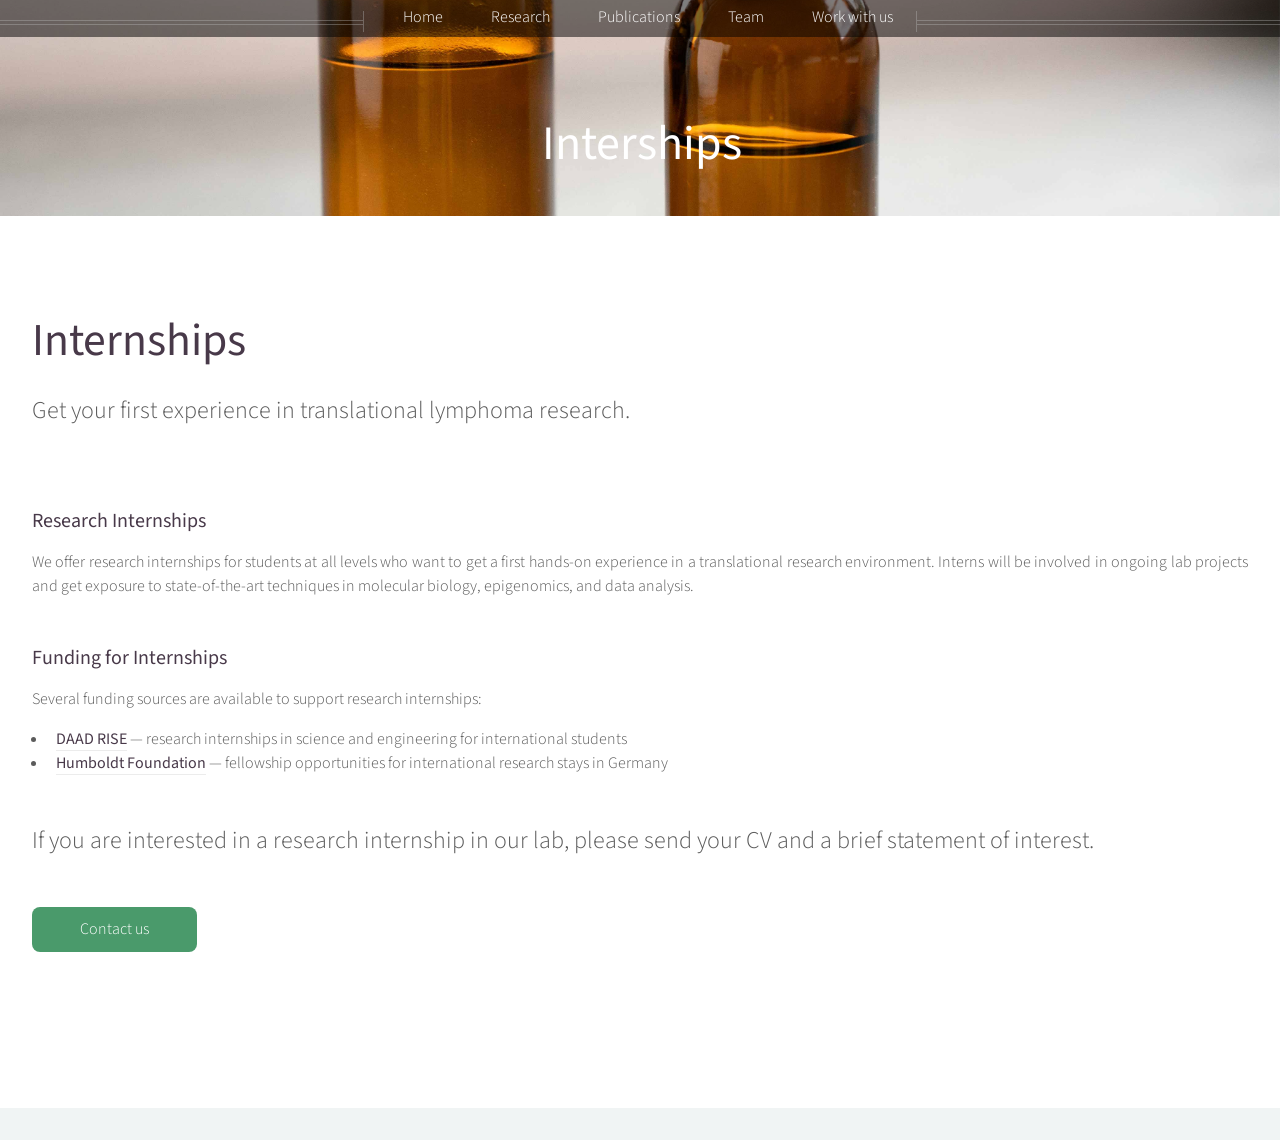
<file: internship.html>
<!DOCTYPE HTML>
<html>
    <head>
        <title>Internships | Pelzer Lab</title>
        <meta charset="utf-8" />
        <meta name="viewport" content="width=device-width, initial-scale=1, user-scalable=no" />
        <link rel="stylesheet" href="assets/css/main.css" />
        <noscript><link rel="stylesheet" href="assets/css/noscript.css" /></noscript>
    </head>
    <body class="no-sidebar is-preload">
        <div id="page-wrapper">

            <!-- Header -->
                <div id="header" style="background-image: url('images/intern.jpg'); background-size: cover; background-position: center;">
                    <div class="inner">
                        <header>
                            <h1><a href="index.html" id="logo">Interships</a></h1>
                        </header>
                    </div>
                    <nav id="nav" style="background-color: rgba(0,0,0,0.5);padding: 5px 0;">
                        <ul>
                            <li><a href="index.html">Home</a></li>
                            <li><a href="research.html">Research</a></li>
                            <li><a href="publications.html">Publications</a></li>
                            <li><a href="team.html">Team</a></li>
                            <li><a href="workwithus.html">Work with us</a></li>
                        </ul>
                    </nav>
                </div>

            <!-- Main -->
                <div class="wrapper style1">
                    <div class="container">
                        <article id="main">
                            <header>
                                <h2>Internships</h2>
                                <p>Get your first experience in translational lymphoma research.</p>
                            </header>
                            <section>
                                <header>
                                    <h3>Research Internships</h3>
                                </header>
                                <p>
                                    We offer research internships for students at all levels who want 
                                    to get a first hands-on experience in a translational research 
                                    environment. Interns will be involved in ongoing lab projects and 
                                    get exposure to state-of-the-art techniques in molecular biology, 
                                    epigenomics, and data analysis.
                                </p>
                            </section>
                            <section>
                                <header>
                                    <h3>Funding for Internships</h3>
                                </header>
                                <p>Several funding sources are available to support research internships:</p>
                                <ul>
                                    <li><a href="https://www.daad.de/en/study-and-research-in-germany/scholarships/daad-scholarships/" target="_blank"><strong>DAAD RISE</strong></a> — research internships in science and engineering for international students</li>
                                    <li><a href="https://www.humboldt-foundation.de/en/apply/sponsorship-programmes/humboldt-research-fellowship" target="_blank"><strong>Humboldt Foundation</strong></a> — fellowship opportunities for international research stays in Germany</li>
                                </ul>
                            </section>
                            <section style="margin-bottom: 60px;">
                                <header>
                                <p>
                                    If you are interested in a research internship in our lab, 
                                    please send your CV and a brief statement of interest.
                                </p>
                                <footer>
                                    <a href="mailto:benedikt.pelzer@uk-essen.de" class="button" style="background-color: #4a9a6b; border-color: #4a9a6b; color: #fff;">Contact us</a>
                                </footer>
</file>
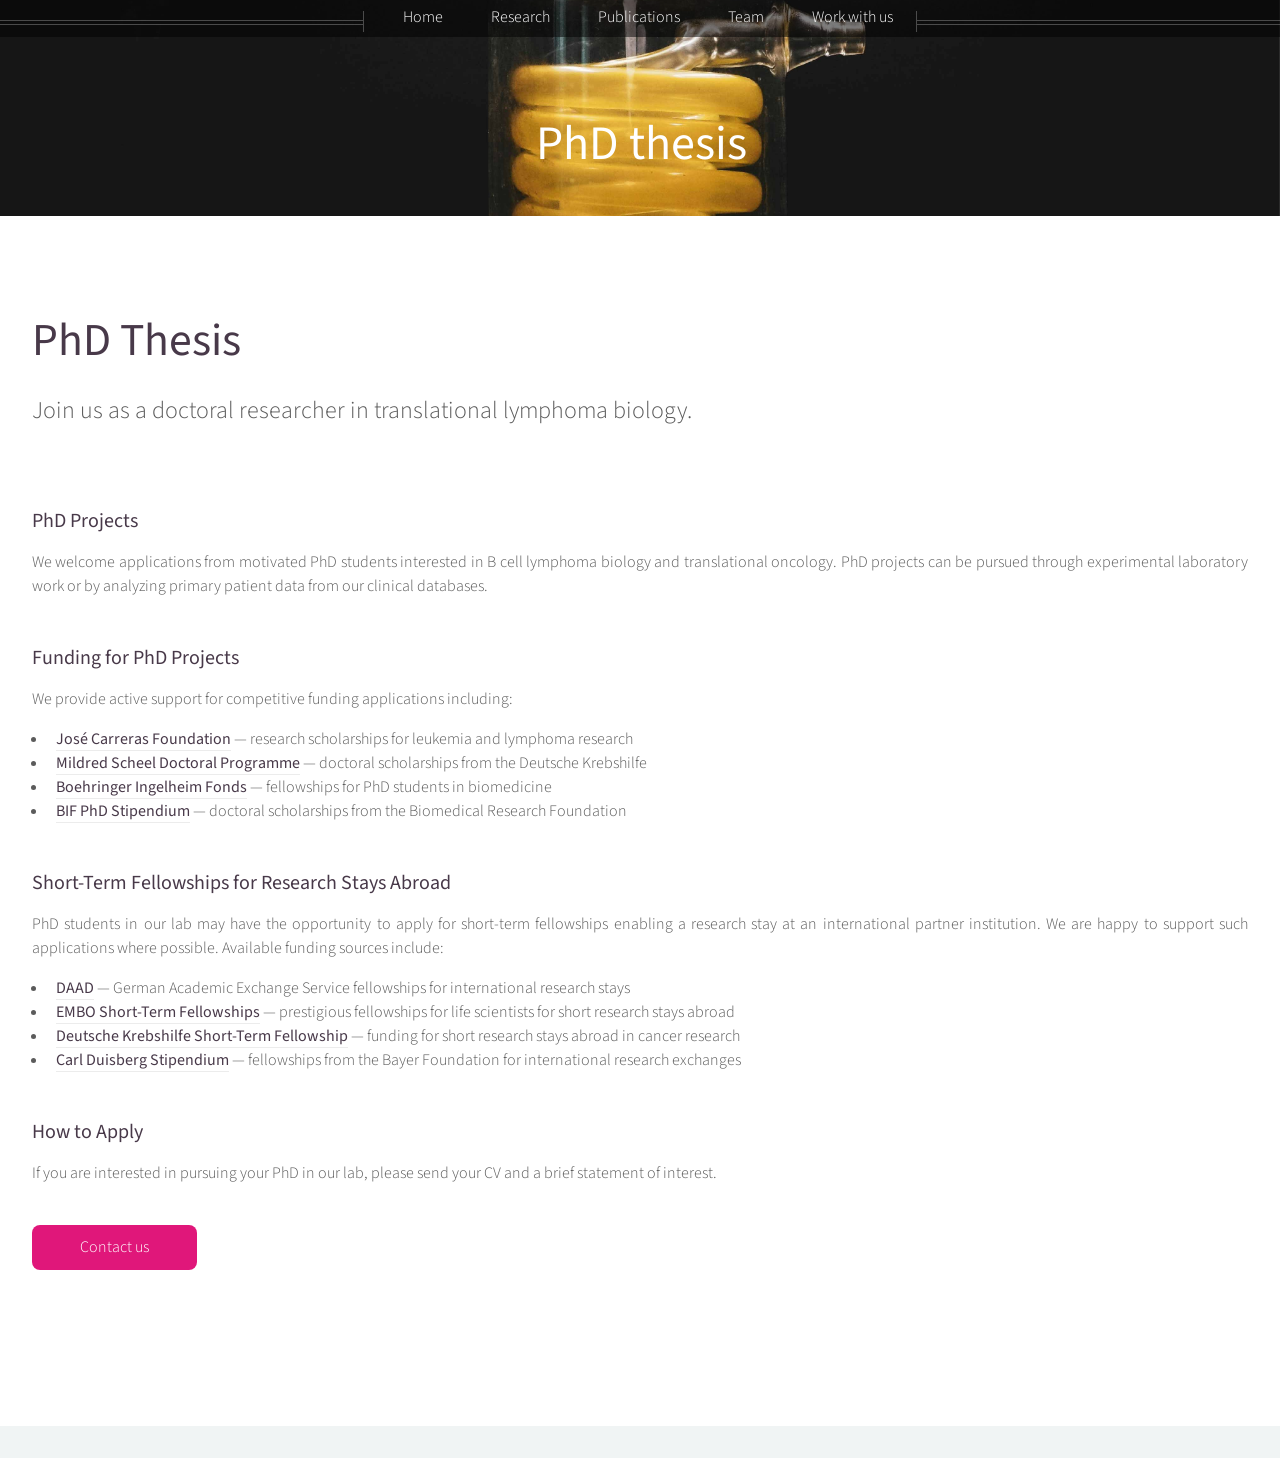
<file: phdthesis.html>
<!DOCTYPE HTML>
<html>
    <head>
        <title>PhD Thesis | Pelzer Lab</title>
        <meta charset="utf-8" />
        <meta name="viewport" content="width=device-width, initial-scale=1, user-scalable=no" />
        <link rel="stylesheet" href="assets/css/main.css" />
        <noscript><link rel="stylesheet" href="assets/css/noscript.css" /></noscript>
    </head>
    <body class="no-sidebar is-preload">
        <div id="page-wrapper">

            <!-- Header -->
                <div id="header" style="background-image: url('images/phdstudent1.jpg'); background-size: cover; background-position: center;">
                    <div class="inner">
                        <header>
                            <h1><a href="index.html" id="logo">PhD thesis</a></h1>
                        </header>
                    </div>
                    <nav id="nav" style="background-color: rgba(0,0,0,0.5);padding: 5px 0;">
                        <ul>
                            <li><a href="index.html">Home</a></li>
                            <li><a href="research.html">Research</a></li>
                            <li><a href="publications.html">Publications</a></li>
                            <li><a href="team.html">Team</a></li>
                            <li><a href="workwithus.html">Work with us</a></li>
                        </ul>
                    </nav>
                </div>

            <!-- Main -->
                <div class="wrapper style1">
                    <div class="container">
                        <article id="main">
                            <header>
                                <h2>PhD Thesis</h2>
                                <p>Join us as a doctoral researcher in translational lymphoma biology.</p>
                            </header>
                            <section>
                                <header>
                                    <h3>PhD Projects</h3>
                                </header>
                                <p>
                                    We welcome applications from motivated PhD students interested in 
                                    B cell lymphoma biology and translational oncology. PhD projects 
                                    can be pursued through experimental laboratory work or by analyzing 
                                    primary patient data from our clinical databases.
                                </p>
                            </section>
                            <section>
                                <header>
                                    <h3>Funding for PhD Projects</h3>
                                </header>
                                <p>We provide active support for competitive funding applications including:</p>
                                <ul>
                                    <li><a href="https://www.carreras-stiftung.de/antrag-stipendien/" target="_blank"><strong>José Carreras Foundation</strong></a> — research scholarships for leukemia and lymphoma research</li>
                                    <li><a href="https://www.krebshilfe.de/forschen/foerderung/foerderprogramme/nachwuchsfoerderung/mildred-scheel-doktoranden/" target="_blank"><strong>Mildred Scheel Doctoral Programme</strong></a> — doctoral scholarships from the Deutsche Krebshilfe</li>
                                    <li><a href="https://www.boehringer-ingelheim-stiftung.de/en/grants/phd-fellowships" target="_blank"><strong>Boehringer Ingelheim Fonds</strong></a> — fellowships for PhD students in biomedicine</li>
                                    <li><a href="https://bifonds.de/de/stipendien-grants/phd-stipendien.html" target="_blank"><strong>BIF PhD Stipendium</strong></a> — doctoral scholarships from the Biomedical Research Foundation</li>
                                </ul>
                            </section>
                            <section>
                                <header>
                                    <h3>Short-Term Fellowships for Research Stays Abroad</h3>
                                </header>
                                <p>
                                    PhD students in our lab may have the opportunity to apply for 
                                    short-term fellowships enabling a research stay at an international 
                                    partner institution. We are happy to support such applications where possible. 
                                    Available funding sources include:
                                </p>
                                <ul>
                                    <li><a href="https://www.daad.de/en/study-and-research-in-germany/scholarships/daad-scholarships/" target="_blank"><strong>DAAD</strong></a> — German Academic Exchange Service fellowships for international research stays</li>
                                    <li><a href="https://www.embo.org/funding/fellowships-grants-and-career-support/short-term-fellowships/" target="_blank"><strong>EMBO Short-Term Fellowships</strong></a> — prestigious fellowships for life scientists for short research stays abroad</li>
                                    <li><a href="https://www.krebshilfe.de/forschen/foerderung/foerderprogramme/nachwuchsfoerderung/short-term-fellowship/" target="_blank"><strong>Deutsche Krebshilfe Short-Term Fellowship</strong></a> — funding for short research stays abroad in cancer research</li>
                                    <li><a href="https://www.bayer-foundation.com/de/wissenschaft/stipendien" target="_blank"><strong>Carl Duisberg Stipendium</strong></a> — fellowships from the Bayer Foundation for international research exchanges</li>
                                </ul>
                            </section>
                            <section style="margin-bottom: 60px;">
                                <header>
                                    <h3>How to Apply</h3>
                                </header>
                                <p>
                                    If you are interested in pursuing your PhD in our lab, 
                                    please send your CV and a brief statement of interest.
                                </p>
                                <footer>
                                    <a href="mailto:benedikt.pelzer@uk-essen.de" class="button" style="background-color: #e0177a; border-color: #e0177a; color: #fff;">Contact us</a>
                                </footer>
</file>
<file: assets/css/noscript.css>
/*
	Helios by HTML5 UP
	html5up.net | @ajlkn
	Free for personal and commercial use under the CCA 3.0 license (html5up.net/license)
*/

/* Carousel */

	.carousel {
		overflow-x: auto;
	}

/* Header */

	body.homepage.is-preload #header:after {
		opacity: 0;
	}
</file>
<file: assets/css/main.css>
@import url("https://fonts.googleapis.com/css?family=Source+Sans+Pro:300,300italic,400,400italic,600");
@import url("fontawesome-all.min.css");

/*
	Helios by HTML5 UP
	html5up.net | @ajlkn
	Free for personal and commercial use under the CCA 3.0 license (html5up.net/license)
*/

html, body, div, span, applet, object,
iframe, h1, h2, h3, h4, h5, h6, p, blockquote,
pre, a, abbr, acronym, address, big, cite,
code, del, dfn, em, img, ins, kbd, q, s, samp,
small, strike, strong, sub, sup, tt, var, b,
u, i, center, dl, dt, dd, ol, ul, li, fieldset,
form, label, legend, table, caption, tbody,
tfoot, thead, tr, th, td, article, aside,
canvas, details, embed, figure, figcaption,
footer, header, hgroup, menu, nav, output, ruby,
section, summary, time, mark, audio, video {
	margin: 0;
	padding: 0;
	border: 0;
	font-size: 100%;
	font: inherit;
	vertical-align: baseline;}

article, aside, details, figcaption, figure,
footer, header, hgroup, menu, nav, section {
	display: block;}

body {
	line-height: 1;
}

ol, ul {
	list-style: none;
}

blockquote, q {
	quotes: none;
}

	blockquote:before, blockquote:after, q:before, q:after {
		content: '';
		content: none;
	}

table {
	border-collapse: collapse;
	border-spacing: 0;
}

body {
	-webkit-text-size-adjust: none;
}

mark {
	background-color: transparent;
	color: inherit;
}

input::-moz-focus-inner {
	border: 0;
	padding: 0;
}

input, select, textarea {
	-moz-appearance: none;
	-webkit-appearance: none;
	-ms-appearance: none;
	appearance: none;
}

/* Basic */

	html {
		box-sizing: border-box;
	}

	*, *:before, *:after {
		box-sizing: inherit;
	}

	body {
		background: #f0f4f4;
		color: #5b5b5b;
		font-size: 15pt;
		line-height: 1.85em;
		font-family: 'Source Sans Pro', sans-serif;
		font-weight: 300;
	}

		body.is-preload *, body.is-preload *:before, body.is-preload *:after {
			-moz-animation: none !important;
			-webkit-animation: none !important;
			-ms-animation: none !important;
			animation: none !important;
			-moz-transition: none !important;
			-webkit-transition: none !important;
			-ms-transition: none !important;
			transition: none !important;
		}

	input, textarea, select {
		font-size: 15pt;
		line-height: 1.85em;
		font-family: 'Source Sans Pro', sans-serif;
		font-weight: 300;
	}

	h1, h2, h3, h4, h5, h6 {
		font-weight: 400;
		color: #483949;
		line-height: 1.25em;
	}

	h1 a, h2 a, h3 a, h4 a, h5 a, h6 a {
		color: inherit;
		text-decoration: none;
		border-bottom-color: transparent;
	}

	h1 strong, h2 strong, h3 strong, h4 strong, h5 strong, h6 strong {
		font-weight: 600;
	}

	h2 {
		font-size: 2.85em;
	}

	h3 {
		font-size: 1.25em;
	}

	h4 {
		font-size: 1em;
		margin: 0 0 0.25em 0;
	}

	strong, b {
		font-weight: 400;
		color: #483949;
	}

	em, i {
		font-style: italic;
	}

	a {
		color: inherit;
		border-bottom: solid 1px rgba(128, 128, 128, 0.15);
		text-decoration: none;
		-moz-transition: background-color 0.35s ease-in-out, color 0.35s ease-in-out, border-bottom-color 0.35s ease-in-out;
		-webkit-transition: background-color 0.35s ease-in-out, color 0.35s ease-in-out, border-bottom-color 0.35s ease-in-out;
		-ms-transition: background-color 0.35s ease-in-out, color 0.35s ease-in-out, border-bottom-color 0.35s ease-in-out;
		transition: background-color 0.35s ease-in-out, color 0.35s ease-in-out, border-bottom-color 0.35s ease-in-out;
	}

		a:hover {
			color: #ef8376;
			border-bottom-color: transparent;
		}

	sub {
		position: relative;
		top: 0.5em;
		font-size: 0.8em;
	}

	sup {
		position: relative;
		top: -0.5em;
		font-size: 0.8em;
	}

	blockquote {
		border-left: solid 0.5em #ddd;
		padding: 1em 0 1em 2em;
		font-style: italic;
	}

	p, ul, ol, dl, table {
		margin-bottom: 1em;
	}

	p {
		text-align: justify;
	}

	br.clear {
		clear: both;
	}

	hr {
		position: relative;
		display: block;
		border: 0;
		top: 4.5em;
		margin-bottom: 9em;
		height: 6px;
		border-top: solid 1px rgba(128, 128, 128, 0.2);
		border-bottom: solid 1px rgba(128, 128, 128, 0.2);
	}

		hr:before, hr:after {
			content: '';
			position: absolute;
			top: -8px;
			display: block;
			width: 1px;
			height: 21px;
			background: rgba(128, 128, 128, 0.2);
		}

		hr:before {
			left: -1px;
		}

		hr:after {
			right: -1px;
		}

	.timestamp {
		color: rgba(128, 128, 128, 0.75);
		font-size: 0.8em;
	}

/* Container */

	.container {
		margin: 0 auto;
		max-width: 100%;
		width: 1400px;
	}

		@media screen and (max-width: 1680px) {

			.container {
				width: 1200px;
			}

		}

		@media screen and (max-width: 1280px) {

			.container {
				width: 100%;
			}

		}

		@media screen and (max-width: 960px) {

			.container {
				width: 100%;
			}

		}

		@media screen and (max-width: 840px) {

			.container {
				width: 100%;
			}

		}

		@media screen and (max-width: 736px) {

			.container {
				width: 100%;
			}

		}

/* Row */

	.row {
		display: flex;
		flex-wrap: wrap;
		box-sizing: border-box;
		align-items: stretch;
	}

		.row > * {
			box-sizing: border-box;
		}

		.row.gtr-uniform > * > :last-child {
			margin-bottom: 0;
		}

		.row.aln-left {
			justify-content: flex-start;
		}

		.row.aln-center {
			justify-content: center;
		}

		.row.aln-right {
			justify-content: flex-end;
		}

		.row.aln-top {
			align-items: flex-start;
		}

		.row.aln-middle {
			align-items: center;
		}

		.row.aln-bottom {
			align-items: flex-end;
		}

		.row > .imp {
			order: -1;
		}

		.row > .col-1 {
			width: 8.33333%;
		}

		.row > .off-1 {
			margin-left: 8.33333%;
		}

		.row > .col-2 {
			width: 16.66667%;
		}

		.row > .off-2 {
			margin-left: 16.66667%;
		}

		.row > .col-3 {
			width: 25%;
		}

		.row > .off-3 {
			margin-left: 25%;
		}

		.row > .col-4 {
			width: 33.33333%;
		}

		.row > .off-4 {
			margin-left: 33.33333%;
		}

		.row > .col-5 {
			width: 41.66667%;
		}

		.row > .off-5 {
			margin-left: 41.66667%;
		}

		.row > .col-6 {
			width: 50%;
		}

		.row > .off-6 {
			margin-left: 50%;
		}

		.row > .col-7 {
			width: 58.33333%;
		}

		.row > .off-7 {
			margin-left: 58.33333%;
		}

		.row > .col-8 {
			width: 66.66667%;
		}

		.row > .off-8 {
			margin-left: 66.66667%;
		}

		.row > .col-9 {
			width: 75%;
		}

		.row > .off-9 {
			margin-left: 75%;
		}

		.row > .col-10 {
			width: 83.33333%;
		}

		.row > .off-10 {
			margin-left: 83.33333%;
		}

		.row > .col-11 {
			width: 91.66667%;
		}

		.row > .off-11 {
			margin-left: 91.66667%;
		}

		.row > .col-12 {
			width: 100%;
		}

		.row > .off-12 {
			margin-left: 100%;
		}

		.row.gtr-0 {
			margin-top: 0px;
			margin-left: 0px;
		}

			.row.gtr-0 > * {
				padding: 0px 0 0 0px;
			}

			.row.gtr-0.gtr-uniform {
				margin-top: 0px;
			}

				.row.gtr-0.gtr-uniform > * {
					padding-top: 0px;
				}

		.row.gtr-25 {
			margin-top: -10px;
			margin-left: -10px;
		}

			.row.gtr-25 > * {
				padding: 10px 0 0 10px;
			}

			.row.gtr-25.gtr-uniform {
				margin-top: -10px;
			}

				.row.gtr-25.gtr-uniform > * {
					padding-top: 10px;
				}

		.row.gtr-50 {
			margin-top: -20px;
			margin-left: -20px;
		}

			.row.gtr-50 > * {
				padding: 20px 0 0 20px;
			}

			.row.gtr-50.gtr-uniform {
				margin-top: -20px;
			}

				.row.gtr-50.gtr-uniform > * {
					padding-top: 20px;
				}

		.row {
			margin-top: -40px;
			margin-left: -40px;
		}

			.row > * {
				padding: 40px 0 0 40px;
			}

			.row.gtr-uniform {
				margin-top: -40px;
			}

				.row.gtr-uniform > * {
					padding-top: 40px;
				}

		.row.gtr-150 {
			margin-top: -60px;
			margin-left: -60px;
		}

			.row.gtr-150 > * {
				padding: 60px 0 0 60px;
			}

			.row.gtr-150.gtr-uniform {
				margin-top: -60px;
			}

				.row.gtr-150.gtr-uniform > * {
					padding-top: 60px;
				}

		.row.gtr-200 {
			margin-top: -80px;
			margin-left: -80px;
		}

			.row.gtr-200 > * {
				padding: 80px 0 0 80px;
			}

			.row.gtr-200.gtr-uniform {
				margin-top: -80px;
			}

				.row.gtr-200.gtr-uniform > * {
					padding-top: 80px;
				}

		@media screen and (max-width: 1680px) {

			.row {
				display: flex;
				flex-wrap: wrap;
				box-sizing: border-box;
				align-items: stretch;
			}

				.row > * {
					box-sizing: border-box;
				}

				.row.gtr-uniform > * > :last-child {
					margin-bottom: 0;
				}

				.row.aln-left {
					justify-content: flex-start;
				}

				.row.aln-center {
					justify-content: center;
				}

				.row.aln-right {
					justify-content: flex-end;
				}

				.row.aln-top {
					align-items: flex-start;
				}

				.row.aln-middle {
					align-items: center;
				}

				.row.aln-bottom {
					align-items: flex-end;
				}

				.row > .imp-wide {
					order: -1;
				}

				.row > .col-1-wide {
					width: 8.33333%;
				}

				.row > .off-1-wide {
					margin-left: 8.33333%;
				}

				.row > .col-2-wide {
					width: 16.66667%;
				}

				.row > .off-2-wide {
					margin-left: 16.66667%;
				}

				.row > .col-3-wide {
					width: 25%;
				}

				.row > .off-3-wide {
					margin-left: 25%;
				}

				.row > .col-4-wide {
					width: 33.33333%;
				}

				.row > .off-4-wide {
					margin-left: 33.33333%;
				}

				.row > .col-5-wide {
					width: 41.66667%;
				}

				.row > .off-5-wide {
					margin-left: 41.66667%;
				}

				.row > .col-6-wide {
					width: 50%;
				}

				.row > .off-6-wide {
					margin-left: 50%;
				}

				.row > .col-7-wide {
					width: 58.33333%;
				}

				.row > .off-7-wide {
					margin-left: 58.33333%;
				}

				.row > .col-8-wide {
					width: 66.66667%;
				}

				.row > .off-8-wide {
					margin-left: 66.66667%;
				}

				.row > .col-9-wide {
					width: 75%;
				}

				.row > .off-9-wide {
					margin-left: 75%;
				}

				.row > .col-10-wide {
					width: 83.33333%;
				}

				.row > .off-10-wide {
					margin-left: 83.33333%;
				}

				.row > .col-11-wide {
					width: 91.66667%;
				}

				.row > .off-11-wide {
					margin-left: 91.66667%;
				}

				.row > .col-12-wide {
					width: 100%;
				}

				.row > .off-12-wide {
					margin-left: 100%;
				}

				.row.gtr-0 {
					margin-top: 0px;
					margin-left: 0px;
				}

					.row.gtr-0 > * {
						padding: 0px 0 0 0px;
					}

					.row.gtr-0.gtr-uniform {
						margin-top: 0px;
					}

						.row.gtr-0.gtr-uniform > * {
							padding-top: 0px;
						}

				.row.gtr-25 {
					margin-top: -10px;
					margin-left: -10px;
				}

					.row.gtr-25 > * {
						padding: 10px 0 0 10px;
					}

					.row.gtr-25.gtr-uniform {
						margin-top: -10px;
					}

						.row.gtr-25.gtr-uniform > * {
							padding-top: 10px;
						}

				.row.gtr-50 {
					margin-top: -20px;
					margin-left: -20px;
				}

					.row.gtr-50 > * {
						padding: 20px 0 0 20px;
					}

					.row.gtr-50.gtr-uniform {
						margin-top: -20px;
					}

						.row.gtr-50.gtr-uniform > * {
							padding-top: 20px;
						}

				.row {
					margin-top: -40px;
					margin-left: -40px;
				}

					.row > * {
						padding: 40px 0 0 40px;
					}

					.row.gtr-uniform {
						margin-top: -40px;
					}

						.row.gtr-uniform > * {
							padding-top: 40px;
						}

				.row.gtr-150 {
					margin-top: -60px;
					margin-left: -60px;
				}

					.row.gtr-150 > * {
						padding: 60px 0 0 60px;
					}

					.row.gtr-150.gtr-uniform {
						margin-top: -60px;
					}

						.row.gtr-150.gtr-uniform > * {
							padding-top: 60px;
						}

				.row.gtr-200 {
					margin-top: -80px;
					margin-left: -80px;
				}

					.row.gtr-200 > * {
						padding: 80px 0 0 80px;
					}

					.row.gtr-200.gtr-uniform {
						margin-top: -80px;
					}

						.row.gtr-200.gtr-uniform > * {
							padding-top: 80px;
						}

		}

		@media screen and (max-width: 1280px) {

			.row {
				display: flex;
				flex-wrap: wrap;
				box-sizing: border-box;
				align-items: stretch;
			}

				.row > * {
					box-sizing: border-box;
				}

				.row.gtr-uniform > * > :last-child {
					margin-bottom: 0;
				}

				.row.aln-left {
					justify-content: flex-start;
				}

				.row.aln-center {
					justify-content: center;
				}

				.row.aln-right {
					justify-content: flex-end;
				}

				.row.aln-top {
					align-items: flex-start;
				}

				.row.aln-middle {
					align-items: center;
				}

				.row.aln-bottom {
					align-items: flex-end;
				}

				.row > .imp-normal {
					order: -1;
				}

				.row > .col-1-normal {
					width: 8.33333%;
				}

				.row > .off-1-normal {
					margin-left: 8.33333%;
				}

				.row > .col-2-normal {
					width: 16.66667%;
				}

				.row > .off-2-normal {
					margin-left: 16.66667%;
				}

				.row > .col-3-normal {
					width: 25%;
				}

				.row > .off-3-normal {
					margin-left: 25%;
				}

				.row > .col-4-normal {
					width: 33.33333%;
				}

				.row > .off-4-normal {
					margin-left: 33.33333%;
				}

				.row > .col-5-normal {
					width: 41.66667%;
				}

				.row > .off-5-normal {
					margin-left: 41.66667%;
				}

				.row > .col-6-normal {
					width: 50%;
				}

				.row > .off-6-normal {
					margin-left: 50%;
				}

				.row > .col-7-normal {
					width: 58.33333%;
				}

				.row > .off-7-normal {
					margin-left: 58.33333%;
				}

				.row > .col-8-normal {
					width: 66.66667%;
				}

				.row > .off-8-normal {
					margin-left: 66.66667%;
				}

				.row > .col-9-normal {
					width: 75%;
				}

				.row > .off-9-normal {
					margin-left: 75%;
				}

				.row > .col-10-normal {
					width: 83.33333%;
				}

				.row > .off-10-normal {
					margin-left: 83.33333%;
				}

				.row > .col-11-normal {
					width: 91.66667%;
				}

				.row > .off-11-normal {
					margin-left: 91.66667%;
				}

				.row > .col-12-normal {
					width: 100%;
				}

				.row > .off-12-normal {
					margin-left: 100%;
				}

				.row.gtr-0 {
					margin-top: 0px;
					margin-left: 0px;
				}

					.row.gtr-0 > * {
						padding: 0px 0 0 0px;
					}

					.row.gtr-0.gtr-uniform {
						margin-top: 0px;
					}

						.row.gtr-0.gtr-uniform > * {
							padding-top: 0px;
						}

				.row.gtr-25 {
					margin-top: -9px;
					margin-left: -9px;
				}

					.row.gtr-25 > * {
						padding: 9px 0 0 9px;
					}

					.row.gtr-25.gtr-uniform {
						margin-top: -9px;
					}

						.row.gtr-25.gtr-uniform > * {
							padding-top: 9px;
						}

				.row.gtr-50 {
					margin-top: -18px;
					margin-left: -18px;
				}

					.row.gtr-50 > * {
						padding: 18px 0 0 18px;
					}

					.row.gtr-50.gtr-uniform {
						margin-top: -18px;
					}

						.row.gtr-50.gtr-uniform > * {
							padding-top: 18px;
						}

				.row {
					margin-top: -36px;
					margin-left: -36px;
				}

					.row > * {
						padding: 36px 0 0 36px;
					}

					.row.gtr-uniform {
						margin-top: -36px;
					}

						.row.gtr-uniform > * {
							padding-top: 36px;
						}

				.row.gtr-150 {
					margin-top: -54px;
					margin-left: -54px;
				}

					.row.gtr-150 > * {
						padding: 54px 0 0 54px;
					}

					.row.gtr-150.gtr-uniform {
						margin-top: -54px;
					}

						.row.gtr-150.gtr-uniform > * {
							padding-top: 54px;
						}

				.row.gtr-200 {
					margin-top: -72px;
					margin-left: -72px;
				}

					.row.gtr-200 > * {
						padding: 72px 0 0 72px;
					}

					.row.gtr-200.gtr-uniform {
						margin-top: -72px;
					}

						.row.gtr-200.gtr-uniform > * {
							padding-top: 72px;
						}

		}

		@media screen and (max-width: 960px) {

			.row {
				display: flex;
				flex-wrap: wrap;
				box-sizing: border-box;
				align-items: stretch;
			}

				.row > * {
					box-sizing: border-box;
				}

				.row.gtr-uniform > * > :last-child {
					margin-bottom: 0;
				}

				.row.aln-left {
					justify-content: flex-start;
				}

				.row.aln-center {
					justify-content: center;
				}

				.row.aln-right {
					justify-content: flex-end;
				}

				.row.aln-top {
					align-items: flex-start;
				}

				.row.aln-middle {
					align-items: center;
				}

				.row.aln-bottom {
					align-items: flex-end;
				}

				.row > .imp-narrow {
					order: -1;
				}

				.row > .col-1-narrow {
					width: 8.33333%;
				}

				.row > .off-1-narrow {
					margin-left: 8.33333%;
				}

				.row > .col-2-narrow {
					width: 16.66667%;
				}

				.row > .off-2-narrow {
					margin-left: 16.66667%;
				}

				.row > .col-3-narrow {
					width: 25%;
				}

				.row > .off-3-narrow {
					margin-left: 25%;
				}

				.row > .col-4-narrow {
					width: 33.33333%;
				}

				.row > .off-4-narrow {
					margin-left: 33.33333%;
				}

				.row > .col-5-narrow {
					width: 41.66667%;
				}

				.row > .off-5-narrow {
					margin-left: 41.66667%;
				}

				.row > .col-6-narrow {
					width: 50%;
				}

				.row > .off-6-narrow {
					margin-left: 50%;
				}

				.row > .col-7-narrow {
					width: 58.33333%;
				}

				.row > .off-7-narrow {
					margin-left: 58.33333%;
				}

				.row > .col-8-narrow {
					width: 66.66667%;
				}

				.row > .off-8-narrow {
					margin-left: 66.66667%;
				}

				.row > .col-9-narrow {
					width: 75%;
				}

				.row > .off-9-narrow {
					margin-left: 75%;
				}

				.row > .col-10-narrow {
					width: 83.33333%;
				}

				.row > .off-10-narrow {
					margin-left: 83.33333%;
				}

				.row > .col-11-narrow {
					width: 91.66667%;
				}

				.row > .off-11-narrow {
					margin-left: 91.66667%;
				}

				.row > .col-12-narrow {
					width: 100%;
				}

				.row > .off-12-narrow {
					margin-left: 100%;
				}

				.row.gtr-0 {
					margin-top: 0px;
					margin-left: 0px;
				}

					.row.gtr-0 > * {
						padding: 0px 0 0 0px;
					}

					.row.gtr-0.gtr-uniform {
						margin-top: 0px;
					}

						.row.gtr-0.gtr-uniform > * {
							padding-top: 0px;
						}

				.row.gtr-25 {
					margin-top: -8px;
					margin-left: -8px;
				}

					.row.gtr-25 > * {
						padding: 8px 0 0 8px;
					}

					.row.gtr-25.gtr-uniform {
						margin-top: -8px;
					}

						.row.gtr-25.gtr-uniform > * {
							padding-top: 8px;
						}

				.row.gtr-50 {
					margin-top: -16px;
					margin-left: -16px;
				}

					.row.gtr-50 > * {
						padding: 16px 0 0 16px;
					}

					.row.gtr-50.gtr-uniform {
						margin-top: -16px;
					}

						.row.gtr-50.gtr-uniform > * {
							padding-top: 16px;
						}

				.row {
					margin-top: -32px;
					margin-left: -32px;
				}

					.row > * {
						padding: 32px 0 0 32px;
					}

					.row.gtr-uniform {
						margin-top: -32px;
					}

						.row.gtr-uniform > * {
							padding-top: 32px;
						}

				.row.gtr-150 {
					margin-top: -48px;
					margin-left: -48px;
				}

					.row.gtr-150 > * {
						padding: 48px 0 0 48px;
					}

					.row.gtr-150.gtr-uniform {
						margin-top: -48px;
					}

						.row.gtr-150.gtr-uniform > * {
							padding-top: 48px;
						}

				.row.gtr-200 {
					margin-top: -64px;
					margin-left: -64px;
				}

					.row.gtr-200 > * {
						padding: 64px 0 0 64px;
					}

					.row.gtr-200.gtr-uniform {
						margin-top: -64px;
					}

						.row.gtr-200.gtr-uniform > * {
							padding-top: 64px;
						}

		}

		@media screen and (max-width: 840px) {

			.row {
				display: flex;
				flex-wrap: wrap;
				box-sizing: border-box;
				align-items: stretch;
			}

				.row > * {
					box-sizing: border-box;
				}

				.row.gtr-uniform > * > :last-child {
					margin-bottom: 0;
				}

				.row.aln-left {
					justify-content: flex-start;
				}

				.row.aln-center {
					justify-content: center;
				}

				.row.aln-right {
					justify-content: flex-end;
				}

				.row.aln-top {
					align-items: flex-start;
				}

				.row.aln-middle {
					align-items: center;
				}

				.row.aln-bottom {
					align-items: flex-end;
				}

				.row > .imp-narrower {
					order: -1;
				}

				.row > .col-1-narrower {
					width: 8.33333%;
				}

				.row > .off-1-narrower {
					margin-left: 8.33333%;
				}

				.row > .col-2-narrower {
					width: 16.66667%;
				}

				.row > .off-2-narrower {
					margin-left: 16.66667%;
				}

				.row > .col-3-narrower {
					width: 25%;
				}

				.row > .off-3-narrower {
					margin-left: 25%;
				}

				.row > .col-4-narrower {
					width: 33.33333%;
				}

				.row > .off-4-narrower {
					margin-left: 33.33333%;
				}

				.row > .col-5-narrower {
					width: 41.66667%;
				}

				.row > .off-5-narrower {
					margin-left: 41.66667%;
				}

				.row > .col-6-narrower {
					width: 50%;
				}

				.row > .off-6-narrower {
					margin-left: 50%;
				}

				.row > .col-7-narrower {
					width: 58.33333%;
				}

				.row > .off-7-narrower {
					margin-left: 58.33333%;
				}

				.row > .col-8-narrower {
					width: 66.66667%;
				}

				.row > .off-8-narrower {
					margin-left: 66.66667%;
				}

				.row > .col-9-narrower {
					width: 75%;
				}

				.row > .off-9-narrower {
					margin-left: 75%;
				}

				.row > .col-10-narrower {
					width: 83.33333%;
				}

				.row > .off-10-narrower {
					margin-left: 83.33333%;
				}

				.row > .col-11-narrower {
					width: 91.66667%;
				}

				.row > .off-11-narrower {
					margin-left: 91.66667%;
				}

				.row > .col-12-narrower {
					width: 100%;
				}

				.row > .off-12-narrower {
					margin-left: 100%;
				}

				.row.gtr-0 {
					margin-top: 0px;
					margin-left: 0px;
				}

					.row.gtr-0 > * {
						padding: 0px 0 0 0px;
					}

					.row.gtr-0.gtr-uniform {
						margin-top: 0px;
					}

						.row.gtr-0.gtr-uniform > * {
							padding-top: 0px;
						}

				.row.gtr-25 {
					margin-top: -8px;
					margin-left: -8px;
				}

					.row.gtr-25 > * {
						padding: 8px 0 0 8px;
					}

					.row.gtr-25.gtr-uniform {
						margin-top: -8px;
					}

						.row.gtr-25.gtr-uniform > * {
							padding-top: 8px;
						}

				.row.gtr-50 {
					margin-top: -16px;
					margin-left: -16px;
				}

					.row.gtr-50 > * {
						padding: 16px 0 0 16px;
					}

					.row.gtr-50.gtr-uniform {
						margin-top: -16px;
					}

						.row.gtr-50.gtr-uniform > * {
							padding-top: 16px;
						}

				.row {
					margin-top: -32px;
					margin-left: -32px;
				}

					.row > * {
						padding: 32px 0 0 32px;
					}

					.row.gtr-uniform {
						margin-top: -32px;
					}

						.row.gtr-uniform > * {
							padding-top: 32px;
						}

				.row.gtr-150 {
					margin-top: -48px;
					margin-left: -48px;
				}

					.row.gtr-150 > * {
						padding: 48px 0 0 48px;
					}

					.row.gtr-150.gtr-uniform {
						margin-top: -48px;
					}

						.row.gtr-150.gtr-uniform > * {
							padding-top: 48px;
						}

				.row.gtr-200 {
					margin-top: -64px;
					margin-left: -64px;
				}

					.row.gtr-200 > * {
						padding: 64px 0 0 64px;
					}

					.row.gtr-200.gtr-uniform {
						margin-top: -64px;
					}

						.row.gtr-200.gtr-uniform > * {
							padding-top: 64px;
						}

		}

		@media screen and (max-width: 736px) {

			.row {
				display: flex;
				flex-wrap: wrap;
				box-sizing: border-box;
				align-items: stretch;
			}

				.row > * {
					box-sizing: border-box;
				}

				.row.gtr-uniform > * > :last-child {
					margin-bottom: 0;
				}

				.row.aln-left {
					justify-content: flex-start;
				}

				.row.aln-center {
					justify-content: center;
				}

				.row.aln-right {
					justify-content: flex-end;
				}

				.row.aln-top {
					align-items: flex-start;
				}

				.row.aln-middle {
					align-items: center;
				}

				.row.aln-bottom {
					align-items: flex-end;
				}

				.row > .imp-mobile {
					order: -1;
				}

				.row > .col-1-mobile {
					width: 8.33333%;
				}

				.row > .off-1-mobile {
					margin-left: 8.33333%;
				}

				.row > .col-2-mobile {
					width: 16.66667%;
				}

				.row > .off-2-mobile {
					margin-left: 16.66667%;
				}

				.row > .col-3-mobile {
					width: 25%;
				}

				.row > .off-3-mobile {
					margin-left: 25%;
				}

				.row > .col-4-mobile {
					width: 33.33333%;
				}

				.row > .off-4-mobile {
					margin-left: 33.33333%;
				}

				.row > .col-5-mobile {
					width: 41.66667%;
				}

				.row > .off-5-mobile {
					margin-left: 41.66667%;
				}

				.row > .col-6-mobile {
					width: 50%;
				}

				.row > .off-6-mobile {
					margin-left: 50%;
				}

				.row > .col-7-mobile {
					width: 58.33333%;
				}

				.row > .off-7-mobile {
					margin-left: 58.33333%;
				}

				.row > .col-8-mobile {
					width: 66.66667%;
				}

				.row > .off-8-mobile {
					margin-left: 66.66667%;
				}

				.row > .col-9-mobile {
					width: 75%;
				}

				.row > .off-9-mobile {
					margin-left: 75%;
				}

				.row > .col-10-mobile {
					width: 83.33333%;
				}

				.row > .off-10-mobile {
					margin-left: 83.33333%;
				}

				.row > .col-11-mobile {
					width: 91.66667%;
				}

				.row > .off-11-mobile {
					margin-left: 91.66667%;
				}

				.row > .col-12-mobile {
					width: 100%;
				}

				.row > .off-12-mobile {
					margin-left: 100%;
				}

				.row.gtr-0 {
					margin-top: 0px;
					margin-left: 0px;
				}

					.row.gtr-0 > * {
						padding: 0px 0 0 0px;
					}

					.row.gtr-0.gtr-uniform {
						margin-top: 0px;
					}

						.row.gtr-0.gtr-uniform > * {
							padding-top: 0px;
						}

				.row.gtr-25 {
					margin-top: -5px;
					margin-left: -5px;
				}

					.row.gtr-25 > * {
						padding: 5px 0 0 5px;
					}

					.row.gtr-25.gtr-uniform {
						margin-top: -5px;
					}

						.row.gtr-25.gtr-uniform > * {
							padding-top: 5px;
						}

				.row.gtr-50 {
					margin-top: -10px;
					margin-left: -10px;
				}

					.row.gtr-50 > * {
						padding: 10px 0 0 10px;
					}

					.row.gtr-50.gtr-uniform {
						margin-top: -10px;
					}

						.row.gtr-50.gtr-uniform > * {
							padding-top: 10px;
						}

				.row {
					margin-top: -20px;
					margin-left: -20px;
				}

					.row > * {
						padding: 20px 0 0 20px;
					}

					.row.gtr-uniform {
						margin-top: -20px;
					}

						.row.gtr-uniform > * {
							padding-top: 20px;
						}

				.row.gtr-150 {
					margin-top: -30px;
					margin-left: -30px;
				}

					.row.gtr-150 > * {
						padding: 30px 0 0 30px;
					}

					.row.gtr-150.gtr-uniform {
						margin-top: -30px;
					}

						.row.gtr-150.gtr-uniform > * {
							padding-top: 30px;
						}

				.row.gtr-200 {
					margin-top: -40px;
					margin-left: -40px;
				}

					.row.gtr-200 > * {
						padding: 40px 0 0 40px;
					}

					.row.gtr-200.gtr-uniform {
						margin-top: -40px;
					}

						.row.gtr-200.gtr-uniform > * {
							padding-top: 40px;
						}

		}

/* Sections/Article */

	section, article {
		margin-bottom: 3em;
	}

		section > :last-child, section:last-child, article > :last-child, article:last-child {
			margin-bottom: 0;
		}

		section.special > header, section.special > footer, article.special > header, article.special > footer {
			text-align: center;
		}

	.row > section, .row > article {
		margin-bottom: 0;
	}

	header {
		margin: 0 0 1em 0;
	}

		header > p {
			display: block;
			font-size: 1.5em;
			margin: 1em 0 2em 0;
			line-height: 1.5em;
			text-align: inherit;
		}

	footer {
		margin: 2.5em 0 0 0;
	}

/* Image */

	.image {
		position: relative;
		display: inline-block;
		border: 0;
		outline: 0;
	}

		.image img {
			display: block;
			width: 100%;
		}

		.image.fit {
			display: block;
			width: 100%;
		}

		.image.featured {
			display: block;
			width: 100%;
			margin: 0 0 4em 0;
		}

		.image.left {
			float: left;
			margin: 0 2em 2em 0;
		}

		.image.centered {
			display: block;
			margin: 0 0 2em 0;
		}

			.image.centered img {
				margin: 0 auto;
				width: auto;
			}

/* List */

	ul {
		list-style: disc;
		padding-left: 1em;
	}

		ul li {
			padding-left: 0.5em;
		}

	ol {
		list-style: decimal;
		padding-left: 1.25em;
	}

		ol li {
			padding-left: 0.25em;
		}

/* Actions */

	ul.actions {
		margin: 3em 0 0 0;
		list-style: none;
		padding-left: 0;
	}

		form ul.actions {
			margin-top: 0;
		}

		ul.actions li {
			display: inline-block;
			margin: 0 0.75em 0 0.75em;
			padding-left: 0;
		}

			ul.actions li:first-child {
				margin-left: 0;
			}

			ul.actions li:last-child {
				margin-right: 0;
			}

/* Divided */

	ul.divided {
		list-style: none;
		padding-left: 0;
	}

		ul.divided li {
			border-top: solid 1px rgba(128, 128, 128, 0.2);
			padding-top: 1.5em;
			margin-top: 1.5em;
			padding-left: 0;
		}

			ul.divided li:first-child {
				border-top: 0;
				padding-top: 0;
				margin-top: 0;
			}

/* Menu */

	ul.menu {
		height: 1em;
		line-height: 1em;
		list-style: none;
		padding-left: 0;
	}

		ul.menu li {
			display: inline-block;
			border-left: solid 1px rgba(128, 128, 128, 0.2);
			padding-left: 1.25em;
			margin-left: 1.25em;
		}

			ul.menu li:first-child {
				border-left: 0;
				padding-left: 0;
				margin-left: 0;
			}

/* Icons */

	ul.icons {
		position: relative;
		background: rgba(128, 128, 128, 0.05);
		border-radius: 4em;
		display: inline-block;
		padding: 0.35em 0.75em 0.35em 0.75em;
		font-size: 1.25em;
		cursor: default;
		list-style: none;
	}

		ul.icons li {
			display: inline-block;
			padding-left: 0;
		}

			ul.icons li a {
				display: inline-block;
				background: none;
				width: 2.5em;
				height: 2.5em;
				line-height: 2.5em;
				text-align: center;
				border-radius: 100%;
				border: 0;
				color: inherit;
			}

				ul.icons li a:hover {
					color: #ef8376;
				}

/* Form */

	form label {
		display: block;
		font-weight: 400;
		color: #483949;
		margin: 0 0 1em 0;
	}

	form input[type="text"],
	form input[type="email"],
	form input[type="password"],
	form select,
	form textarea {
		-webkit-appearance: none;
		display: block;
		border: 0;
		background: #fafafa;
		width: 100%;
		border-radius: 0.5em;
		border: solid 1px #E5E5E5;
		padding: 1em;
		-moz-transition: background-color 0.35s ease-in-out, border-color 0.35s ease-in-out;
		-webkit-transition: background-color 0.35s ease-in-out, border-color 0.35s ease-in-out;
		-ms-transition: background-color 0.35s ease-in-out, border-color 0.35s ease-in-out;
		transition: background-color 0.35s ease-in-out, border-color 0.35s ease-in-out;
	}

		form input[type="text"]:focus,
		form input[type="email"]:focus,
		form input[type="password"]:focus,
		form select:focus,
		form textarea:focus {
			background: #fff;
			border-color: #df7366;
		}

	form input[type="text"],
	form input[type="email"],
	form input[type="password"],
	form select {
		line-height: 1em;
	}

	form textarea {
		min-height: 9em;
	}

	form ::-webkit-input-placeholder {
		color: #555 !important;
	}

	form :-moz-placeholder {
		color: #555 !important;
	}

	form ::-moz-placeholder {
		color: #555 !important;
	}

	form :-ms-input-placeholder {
		color: #555 !important;
	}

	form ::-moz-focus-inner {
		border: 0;
	}

/* Table */

	table {
		width: 100%;
	}

		table.default {
			width: 100%;
		}

			table.default tbody tr {
				border-top: solid 1px #e5e5e5;
			}

				table.default tbody tr:first-child {
					border-top: 0;
				}

				table.default tbody tr:nth-child(2n+1) {
					background: #fafafa;
				}

			table.default td {
				padding: 0.5em 1em 0.5em 1em;
			}

			table.default th {
				text-align: left;
				font-weight: 400;
				padding: 0.5em 1em 0.5em 1em;
			}

			table.default thead {
				border-bottom: solid 2px #e5e5e5;
			}

			table.default tfoot {
				border-top: solid 2px #e5e5e5;
			}

/* Button */

	input[type="button"],
	input[type="submit"],
	input[type="reset"],
	button,
	.button {
		position: relative;
		display: inline-block;
		background: #df7366;
		color: #fff;
		text-align: center;
		border-radius: 0.5em;
		text-decoration: none;
		padding: 0.65em 3em 0.65em 3em;
		border: 0;
		cursor: pointer;
		outline: 0;
		font-weight: 300;
		-moz-transition: background-color 0.35s ease-in-out, color 0.35s ease-in-out, border-bottom-color 0.35s ease-in-out;
		-webkit-transition: background-color 0.35s ease-in-out, color 0.35s ease-in-out, border-bottom-color 0.35s ease-in-out;
		-ms-transition: background-color 0.35s ease-in-out, color 0.35s ease-in-out, border-bottom-color 0.35s ease-in-out;
		transition: background-color 0.35s ease-in-out, color 0.35s ease-in-out, border-bottom-color 0.35s ease-in-out;
	}

		input[type="button"]:hover,
		input[type="submit"]:hover,
		input[type="reset"]:hover,
		button:hover,
		.button:hover {
			color: #fff;
			background: #ef8376;
		}

		input[type="button"].alt,
		input[type="submit"].alt,
		input[type="reset"].alt,
		button.alt,
		.button.alt {
			background: #2B252C;
		}

			input[type="button"].alt:hover,
			input[type="submit"].alt:hover,
			input[type="reset"].alt:hover,
			button.alt:hover,
			.button.alt:hover {
				background: #3B353C;
			}

/* Post */

	.post.stub {
		text-align: center;
	}

		.post.stub header {
			margin: 0;
		}

/* Icons */

	.icon {
		text-decoration: none;
		text-decoration: none;
	}

		.icon:before {
			-moz-osx-font-smoothing: grayscale;
			-webkit-font-smoothing: antialiased;
			display: inline-block;
			font-style: normal;
			font-variant: normal;
			text-rendering: auto;
			line-height: 1;
			text-transform: none !important;
			font-family: 'Font Awesome 5 Free';
			font-weight: 400;
		}

		.icon:before {
			line-height: inherit;
			font-size: 1.25em;
		}

		.icon > .label {
			display: none;
		}

		.icon.solid:before {
			font-weight: 900;
		}

		.icon.brands:before {
			font-family: 'Font Awesome 5 Brands';
		}

		.icon.circled {
			position: relative;
			display: inline-block;
			background: #2b252c;
			color: #fff;
			border-radius: 100%;
			width: 3em;
			height: 3em;
			line-height: 3em;
			text-align: center;
			font-size: 1.25em;
		}

			header .icon.circled {
				margin: 0 0 2em 0;
			}

/* Wrapper */

	.wrapper {
		background: #fff;
		margin: 0 0 2em 0;
		padding: 6em 0 6em 0;
	}

		.wrapper.style2 {
			padding-top: 0;
		}

/* Header */

	#header {
		position: relative;
		background-image: url("../../images/header.jpg");
		background-size: cover;
		background-position: center center;
		background-attachment: fixed;
		color: #fff;
		text-align: center;
		padding: 7.5em 0 2em 0;
		cursor: default;
	}

		#header:before {
			content: '';
			display: inline-block;
			vertical-align: middle;
			height: 100%;
		}

		#header .inner {
			position: relative;
			z-index: 1;
			margin: 0;
			display: inline-block;
			vertical-align: middle;
		}

		#header header {
			display: inline-block;
		}

			#header header > p {
				font-size: 1.25em;
				margin: 0;
			}

		#header h1 {
			color: #fff;
			font-size: 3em;
			line-height: 1em;
		}

			#header h1 a {
				color: inherit;
			}

		#header .button {
			display: inline-block;
			border-radius: 100%;
			width: 4.5em;
			height: 4.5em;
			line-height: 4.5em;
			text-align: center;
			font-size: 1.25em;
			padding: 0;
		}

		#header hr {
			top: 1.5em;
			margin-bottom: 3em;
			border-bottom-color: rgba(192, 192, 192, 0.35);
			box-shadow: inset 0 1px 0 0 rgba(192, 192, 192, 0.35);
		}

			#header hr:before, #header hr:after {
				background: rgba(192, 192, 192, 0.35);
			}

		#header footer {
			margin: 1em 0 0 0;
		}

	body.homepage #header {
		height: 100vh;
		min-height: 40em;
	}

		body.homepage #header h1 {
			font-size: 4em;
		}

		body.homepage #header:after {
			content: '';
			background: #1C0920;
			display: block;
			position: absolute;
			left: 0;
			top: 0;
			width: 100%;
			height: 100%;
			opacity: 0;
			-moz-transition: opacity 2.5s ease-in-out;
			-webkit-transition: opacity 2.5s ease-in-out;
			-ms-transition: opacity 2.5s ease-in-out;
			transition: opacity 2.5s ease-in-out;
			-moz-transition-delay: 0.5s;
			-webkit-transition-delay: 0.5s;
			-ms-transition-delay: 0.5s;
			transition-delay: 0.5s;
		}

	body.homepage.is-preload #header:after {
		opacity: 1;
	}

/* Nav */

	#nav {
		position: absolute;
		top: 0;
		left: 0;
		width: 100%;
		text-align: center;
		padding: 1.5em 0 1.5em 0;
		z-index: 1;
		overflow: hidden;
	}

		#nav > ul {
			line-height: 0px;
			position: relative;
			display: inline-block;
			margin: 0;
			height: 21px;
			border-left: solid 1px rgba(192, 192, 192, 0.35);
			border-right: solid 1px rgba(192, 192, 192, 0.35);
		}

			#nav > ul:before, #nav > ul:after {
				content: '';
				display: block;
				width: 300%;
				position: absolute;
				top: 50%;
				margin-top: -2px;
				height: 5px;
				border-top: solid 1px rgba(192, 192, 192, 0.35);
				border-bottom: solid 1px rgba(192, 192, 192, 0.35);
			}

			#nav > ul:before {
				left: 100%;
				margin-left: 1px;
			}

			#nav > ul:after {
				right: 100%;
				margin-right: 1px;
			}

			#nav > ul > li {
				display: inline-block;
				margin: -9px 0.5em 0 0.5em;
				border-radius: 0.5em;
				padding: 0.85em;
				border: solid 1px transparent;
				-moz-transition: color 0.35s ease-in-out, border-color 0.35s ease-in-out;
				-webkit-transition: color 0.35s ease-in-out, border-color 0.35s ease-in-out;
				-ms-transition: color 0.35s ease-in-out, border-color 0.35s ease-in-out;
				transition: color 0.35s ease-in-out, border-color 0.35s ease-in-out;
			}

				#nav > ul > li.active {
					border-color: rgba(192, 192, 192, 0.35);
				}

				#nav > ul > li > a, #nav > ul > li > span {
					display: block;
					color: inherit;
					text-decoration: none;
					border: 0;
					outline: 0;
				}

				#nav > ul > li > ul {
					display: none;
				}

	.dropotron {
		background: rgba(255, 255, 255, 0.975);
		padding: 1em 1.25em 1em 1.25em;
		line-height: 1em;
		height: auto;
		text-align: left;
		border-radius: 0.5em;
		box-shadow: 0 0.15em 0.25em 0 rgba(0, 0, 0, 0.25);
		min-width: 12em;
		margin-top: -1em;
		list-style: none;
	}

		.dropotron li {
			border-top: solid 1px rgba(128, 128, 128, 0.2);
			color: #5b5b5b;
			padding-left: 0;
		}

			.dropotron li:first-child {
				border-top: 0;
			}

			.dropotron li:hover {
				color: #ef8376;
			}

			.dropotron li a, .dropotron li span {
				display: block;
				border: 0;
				padding: 0.5em 0 0.5em 0;
				-moz-transition: color 0.35s ease-in-out;
				-webkit-transition: color 0.35s ease-in-out;
				-ms-transition: color 0.35s ease-in-out;
				transition: color 0.35s ease-in-out;
			}

		.dropotron.level-0 {
			margin-top: 2em;
			font-size: 0.9em;
		}

			.dropotron.level-0:before {
				content: '';
				position: absolute;
				left: 50%;
				top: -0.7em;
				margin-left: -0.75em;
				border-bottom: solid 0.75em rgba(255, 255, 255, 0.975);
				border-left: solid 0.75em rgba(64, 64, 64, 0);
				border-right: solid 0.75em rgba(64, 64, 64, 0);
			}

/* Banner */

	#banner {
		background: #fff;
		text-align: center;
		padding: 4.5em 0 4.5em 0;
		margin-bottom: 0;
	}

		#banner header > p {
			margin-bottom: 0;
		}

/* Content */

	#content > hr {
		top: 3em;
		margin-bottom: 6em;
	}

	#content > section {
		margin-bottom: 0;
	}

/* Sidebar */

	#sidebar > hr {
		top: 3em;
		margin-bottom: 6em;
	}

		#sidebar > hr.first {
			display: none;
		}

	#sidebar > section {
		margin-bottom: 0;
	}

/* Main */

	#main {
		margin-bottom: 0;
	}

		#main section:first-of-type {
			padding-top: 2em;
		}

/* Footer */

	#footer {
		position: relative;
		overflow: hidden;
		padding: 6em 0 6em 0;
		background: #2b252c;
		color: #fff;
	}

		#footer .icon.circled {
			background: #fff;
			color: #2b252c;
		}

		#footer header {
			text-align: center;
			cursor: default;
		}

		#footer h2, #footer h3, #footer h4, #footer h5, #footer h6 {
			color: #fff;
		}

		#footer .contact {
			text-align: center;
		}

			#footer .contact p {
				text-align: center;
				margin: 0 0 3em 0;
			}

		#footer .copyright {
			text-align: center;
			color: rgba(128, 128, 128, 0.75);
			font-size: 0.8em;
			cursor: default;
		}

			#footer .copyright a {
				color: rgba(128, 128, 128, 0.75);
			}

				#footer .copyright a:hover {
					color: rgba(212, 212, 212, 0.85);
				}

/* Carousel */

	.carousel {
		position: relative;
		overflow: hidden;
		padding: 2em 0 2em 0;
		margin-bottom: 0;
	}

		.carousel .forward, .carousel .backward {
			position: absolute;
			top: 50%;
			width: 6em;
			height: 12em;
			margin-top: -6em;
			cursor: pointer;
		}

			.carousel .forward:before, .carousel .backward:before {
				content: '';
				display: block;
				width: 6em;
				height: 6em;
				border-radius: 100%;
				background-color: rgba(72, 57, 73, 0.5);
				position: absolute;
				top: 50%;
				margin-top: -3em;
				-moz-transition: background-color 0.35s ease-in-out;
				-webkit-transition: background-color 0.35s ease-in-out;
				-o-transition: background-color 0.35s ease-in-out;
				-ms-transition: background-color 0.35s ease-in-out;
				transition: background-color 0.35s ease-in-out;
				-webkit-backface-visibility: hidden;
			}

			.carousel .forward:after, .carousel .backward:after {
				content: '';
				width: 3em;
				height: 3em;
				position: absolute;
				top: 50%;
				margin: -1.5em 0 0 0;
				background: url("images/arrow.svg") no-repeat center center;
			}

			.carousel .forward:hover:before, .carousel .backward:hover:before {
				background-color: rgba(239, 131, 118, 0.75);
			}

		.carousel .forward {
			right: 0;
		}

			.carousel .forward:before {
				right: -3em;
			}

			.carousel .forward:after {
				right: -0.25em;
			}

		.carousel .backward {
			left: 0;
		}

			.carousel .backward:before {
				left: -3em;
			}

			.carousel .backward:after {
				left: -0.25em;
				-moz-transform: scaleX(-1);
				-webkit-transform: scaleX(-1);
				-ms-transform: scaleX(-1);
				transform: scaleX(-1);
			}

		.carousel .reel {
			white-space: nowrap;
			position: relative;
			-webkit-overflow-scrolling: touch;
			padding: 0 2em 0 2em;
		}

		.carousel article {
			display: inline-block;
			width: 18em;
			background: #fff;
			text-align: center;
			padding: 0 1em 3em 1em;
			margin: 0 2em 0 0;
			white-space: normal;
			opacity: 1.0;
			-moz-transition: opacity 0.75s ease-in-out;
			-webkit-transition: opacity 0.75s ease-in-out;
			-ms-transition: opacity 0.75s ease-in-out;
			transition: opacity 0.75s ease-in-out;
		}

			.carousel article.loading {
				opacity: 0;
			}

			.carousel article .image {
				position: relative;
				left: -1em;
				top: 0;
				width: auto;
				margin-right: -2em;
				margin-bottom: 3em;
			}

			.carousel article p {
				text-align: center;
			}

/* Wide */

	@media screen and (max-width: 1680px) {

		/* Basic */

			body, input, textarea, select {
				font-size: 14pt;
				line-height: 1.75em;
			}

		/* Carousel */

			.carousel {
				padding: 1.5em 0 1.5em 0;
			}

				.carousel .reel {
					padding: 0 1.5em 0 1.5em;
				}

				.carousel article {
					width: 18em;
					margin: 0 1.25em 0 0;
				}

	}

/* Normal */

	@media screen and (max-width: 1280px) {

		/* Basic */

			body, input, textarea, select {
				font-size: 12pt;
				line-height: 1.5em;
			}

		/* Wrapper */

			.wrapper {
				padding-left: 2em;
				padding-right: 2em;
			}

		/* Header */

			#header {
				background-attachment: scroll;
			}

				#header .inner {
					padding-left: 2em;
					padding-right: 2em;
				}

		/* Banner */

			#banner {
				padding-left: 2em;
				padding-right: 2em;
			}

		/* Footer */

			#footer {
				padding-left: 2em;
				padding-right: 2em;
			}

	}

/* Narrow */

/* Narrower */

	@media screen and (max-width: 840px) {

		/* Basic */

			body, input, textarea, select {
				font-size: 13pt;
				line-height: 1.65em;
			}

			.tweet {
				text-align: center;
			}

			.timestamp {
				display: block;
				text-align: center;
			}

		/* Footer */

			#footer {
				padding: 4em 2em 4em 2em;
			}

		/* Carousel */

			.carousel {
				padding: 1.25em 0 1.25em 0;
			}

				.carousel article {
					width: 18em;
					margin: 0 1em 0 0;
				}

	}

/* Mobile */

	#navPanel, #titleBar {
		display: none;
	}

	@media screen and (max-width: 736px) {

		/* Basic */

			html, body {
				overflow-x: hidden;
			}

			body, input, textarea, select {
				font-size: 12.5pt;
				line-height: 1.5em;
			}

			h2 {
				font-size: 1.75em;
			}

			h3 {
				font-size: 1.25em;
			}

			hr {
				top: 3em;
				margin-bottom: 6em;
			}

		/* Section/Article */

			section, article {
				margin-bottom: 2em;
			}

				section:last-child, article:last-child {
					margin-bottom: 0;
				}

			.row > section, .row > article {
				margin-bottom: 2em;
			}

			header > p {
				font-size: 1.25em;
			}

		/* Image */

			.image.featured {
				margin: 0 0 2em 0;
			}

			.image.left {
				margin: 0 1em 1em 0;
			}

			.image.centered {
				margin: 0 0 1em 0;
			}

		/* Actions */

			form ul.actions {
				margin-top: 0;
			}

			ul.actions li {
				display: block;
				margin: 0.75em 0 0 0;
			}

				ul.actions li:first-child {
					margin-top: 0;
				}

		/* Menu */

			ul.menu {
				height: auto;
				text-align: center;
			}

				ul.menu li {
					display: block;
					border: 0;
					padding: 0.75em 0 0 0;
					margin: 0;
				}

					ul.menu li:first-child {
						padding-top: 0;
					}

		/* Icons */

			ul.icons {
				font-size: 1em;
				padding: 0.35em 0.5em 0.35em 0.5em;
			}

				ul.icons li a {
					width: 2.25em;
				}

		/* Button */

			input[type="button"],
			input[type="submit"],
			input[type="reset"],
			button,
			.button {
				display: block;
				padding: 0;
				line-height: 3em;
				width: 100%;
			}

		/* Nav */

			#page-wrapper {
				-moz-backface-visibility: hidden;
				-webkit-backface-visibility: hidden;
				-ms-backface-visibility: hidden;
				backface-visibility: hidden;
				-moz-transition: -moz-transform 0.5s ease;
				-webkit-transition: -webkit-transform 0.5s ease;
				-ms-transition: -ms-transform 0.5s ease;
				transition: transform 0.5s ease;
				padding-bottom: 1px;
			}

			#navButton {
				-moz-backface-visibility: hidden;
				-webkit-backface-visibility: hidden;
				-ms-backface-visibility: hidden;
				backface-visibility: hidden;
				-moz-transition: -moz-transform 0.5s ease;
				-webkit-transition: -webkit-transform 0.5s ease;
				-ms-transition: -ms-transform 0.5s ease;
				transition: transform 0.5s ease;
				display: block;
				height: 44px;
				left: 0;
				position: fixed;
				top: 0;
				width: 100%;
				z-index: 10001;
			}

				#navButton .toggle {
					text-decoration: none;
					position: absolute;
					left: 0;
					top: 0;
					width: 100%;
					height: 100%;
					border: 0;
					outline: 0;
				}

					#navButton .toggle:before {
						-moz-osx-font-smoothing: grayscale;
						-webkit-font-smoothing: antialiased;
						display: inline-block;
						font-style: normal;
						font-variant: normal;
						text-rendering: auto;
						line-height: 1;
						text-transform: none !important;
						font-family: 'Font Awesome 5 Free';
						font-weight: 900;
					}

					#navButton .toggle:before {
						text-decoration: none;
						font-style: normal;
						content: '\f0c9';
						color: #fff;
						color: rgba(255, 255, 255, 0.75);
						text-align: center;
						display: block;
						font-size: 14px;
						width: 80px;
						height: 30px;
						line-height: 30px;
						position: absolute;
						left: 50%;
						margin-left: -40px;
						background: rgba(132, 128, 136, 0.75);
						border-top: 0;
						border-radius: 0 0 0.35em 0.35em;
					}

			#navPanel {
				-moz-backface-visibility: hidden;
				-webkit-backface-visibility: hidden;
				-ms-backface-visibility: hidden;
				backface-visibility: hidden;
				-moz-transform: translateY(-50vh);
				-webkit-transform: translateY(-50vh);
				-ms-transform: translateY(-50vh);
				transform: translateY(-50vh);
				-moz-transition: -moz-transform 0.5s ease;
				-webkit-transition: -webkit-transform 0.5s ease;
				-ms-transition: -ms-transform 0.5s ease;
				transition: transform 0.5s ease;
				display: block;
				height: 50vh;
				left: 0;
				overflow-y: auto;
				position: fixed;
				top: 0;
				width: 100%;
				z-index: 10002;
				background: #1f1920;
				box-shadow: inset 0px -2px 5px 0px rgba(0, 0, 0, 0.25);
				font-size: 1em;
			}

				#navPanel:before {
					content: '';
					display: block;
					position: absolute;
					left: 0;
					top: 0;
					width: 100%;
					height: 100%;
					background: url("images/overlay.png");
					background-size: 128px 128px;
				}

				#navPanel .link {
					position: relative;
					z-index: 1;
					display: block;
					text-decoration: none;
					padding: 0.5em;
					color: #ddd;
					border: 0;
					border-top: dotted 1px rgba(255, 255, 255, 0.05);
				}

					#navPanel .link:first-child {
						border-top: 0;
					}

					#navPanel .link.depth-0 {
						color: #fff;
						font-weight: 600;
					}

				#navPanel .indent-1 {
					display: inline-block;
					width: 1em;
				}

				#navPanel .indent-2 {
					display: inline-block;
					width: 2em;
				}

				#navPanel .indent-3 {
					display: inline-block;
					width: 3em;
				}

				#navPanel .indent-4 {
					display: inline-block;
					width: 4em;
				}

				#navPanel .indent-5 {
					display: inline-block;
					width: 5em;
				}

				#navPanel .depth-0 {
					color: #fff;
				}

			body.navPanel-visible #page-wrapper {
				-moz-transform: translateY(50vh);
				-webkit-transform: translateY(50vh);
				-ms-transform: translateY(50vh);
				transform: translateY(50vh);
			}

			body.navPanel-visible #navButton {
				-moz-transform: translateY(50vh);
				-webkit-transform: translateY(50vh);
				-ms-transform: translateY(50vh);
				transform: translateY(50vh);
			}

			body.navPanel-visible #navPanel {
				-moz-transform: translateY(0);
				-webkit-transform: translateY(0);
				-ms-transform: translateY(0);
				transform: translateY(0);
			}

		/* Wrapper */

			.wrapper {
				padding: 3em 1em 3em 1em;
			}

		/* Header */

			#header {
				background-attachment: scroll;
				padding: 2.5em 0 0 0;
			}

				#header .inner {
					padding-top: 1.5em;
					padding-left: 1em;
					padding-right: 1em;
				}

				#header header > p {
					font-size: 1em;
				}

				#header h1 {
					font-size: 1.75em;
				}

				#header hr {
					top: 1em;
					margin-bottom: 2.5em;
				}

			body.homepage #header {
				min-height: 0;
				padding: 5.5em 0 5em 0;
				height: auto;
			}

				body.homepage #header:before {
					display: none;
				}

				body.homepage #header h1 {
					font-size: 2.5em;
				}

		/* Nav */

			#nav {
				display: none;
			}

		/* Banner */

			#banner {
				padding: 3em 2em 3em 2em;
			}

		/* Sidebar */

			#sidebar > hr:first-of-type {
				display: block;
			}

		/* Main */

			#main > header {
				text-align: center;
			}

		/* Footer */

			#footer {
				padding-left: 1em;
				padding-right: 1em;
			}

		/* Carousel */

			.carousel {
				padding: 0.5em 0 0.5em 0;
			}

				.carousel .reel {
					padding: 0 0.5em 0 0.5em;
				}

				.carousel article {
					width: 14em;
					padding-bottom: 2em;
					margin: 0 0.5em 0 0;
				}

					.carousel article .image {
						margin-bottom: 2em;
					}
/* Research projects */

.research-grid {
    display: flex;
    flex-direction: column;
    gap: 1.5em;
    margin-top: 1.5em;
}

.research-card {
    display: flex;
    align-items: center;
    width: 100%;
}

.research-image {
    width: 90px;
    min-width: 90px;
    margin-right: 1.5em;
    display: flex;
    align-items: center;
    justify-content: center;
}

.research-image img {
    width: 80px;
    height: 80px;
    object-fit: contain;
    display: block;
}

.research-content {
    flex: 1;
}

.research-content h4 {
    margin: 0 0 0.4em 0;
    font-size: 1em;
}

.research-content p {
    margin: 0;
    font-size: 0.9em;
    line-height: 1.5em;
}

/* Mobile */
@media screen and (max-width: 736px) {
    .research-image {
        width: 65px;
        min-width: 65px;
        margin-right: 1em;
    }

    .research-image img {
        width: 60px;
        height: 60px;
    }
}
}
</file>
